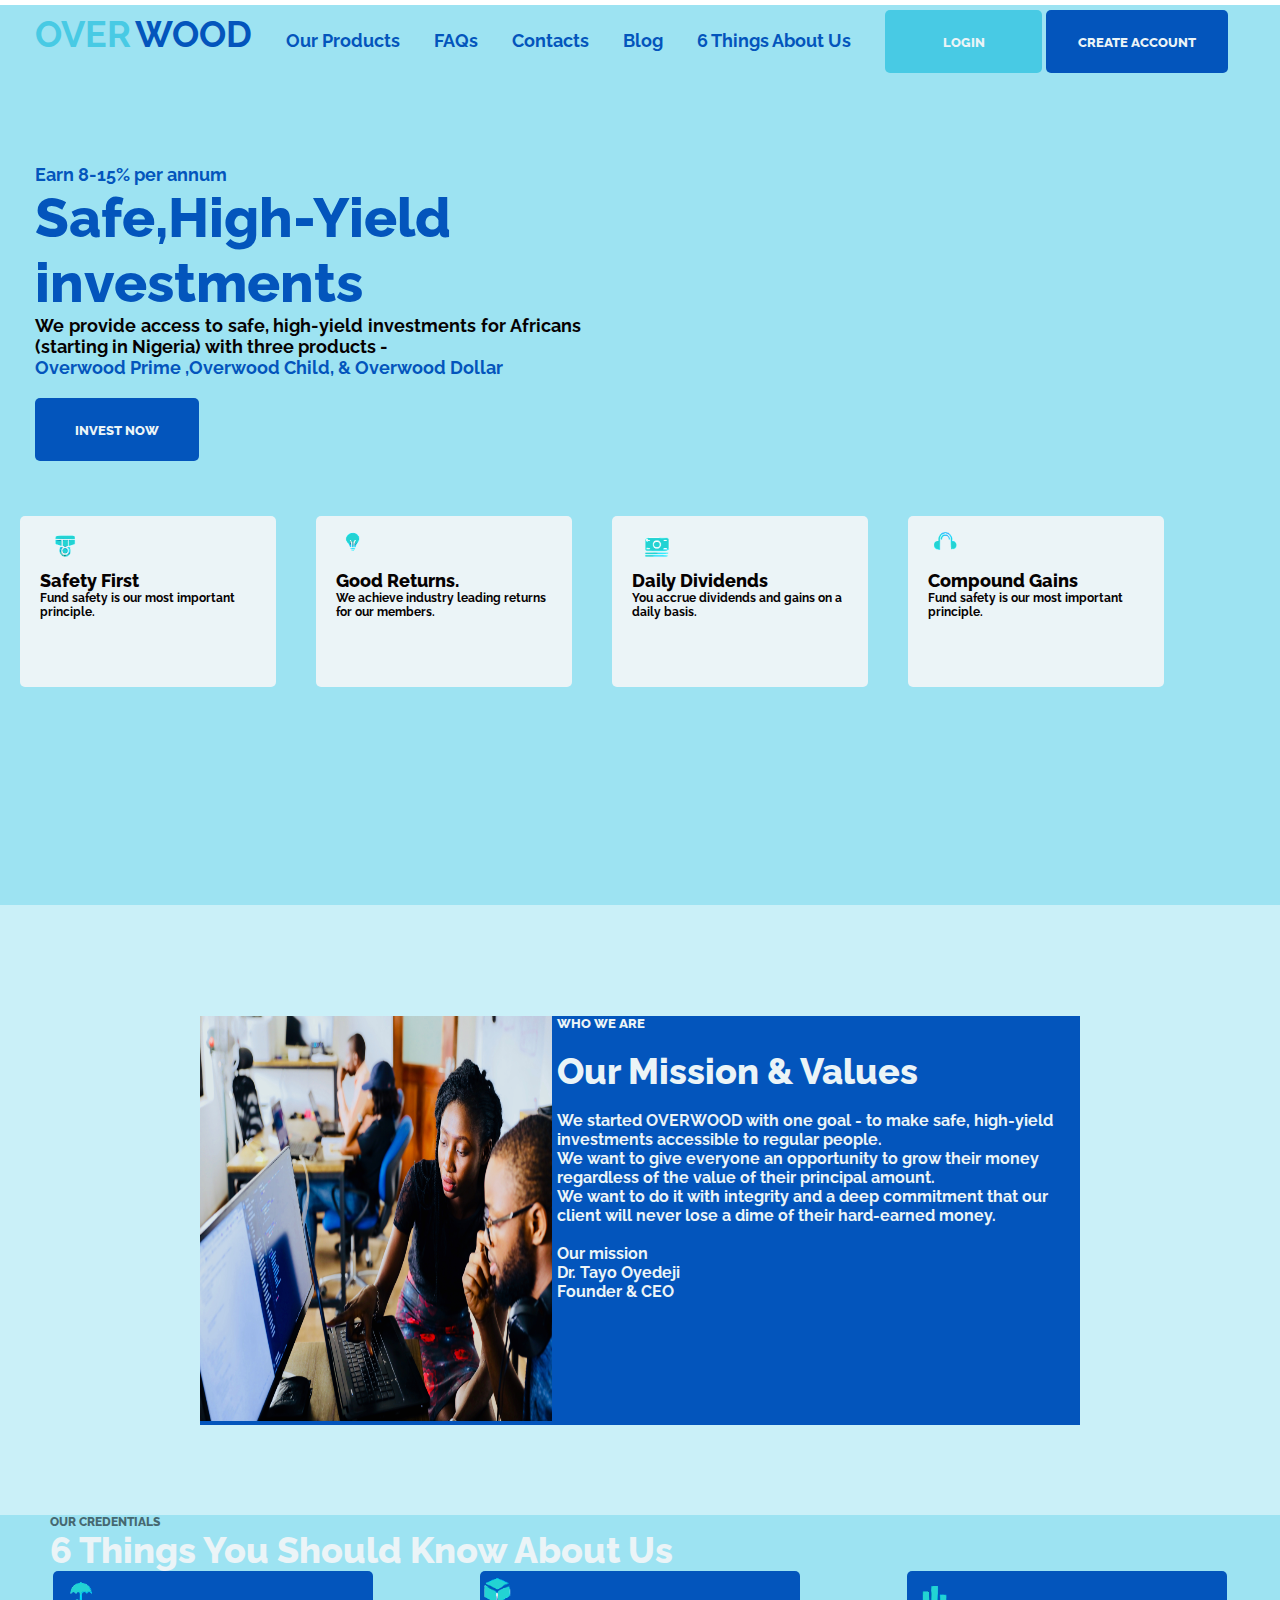
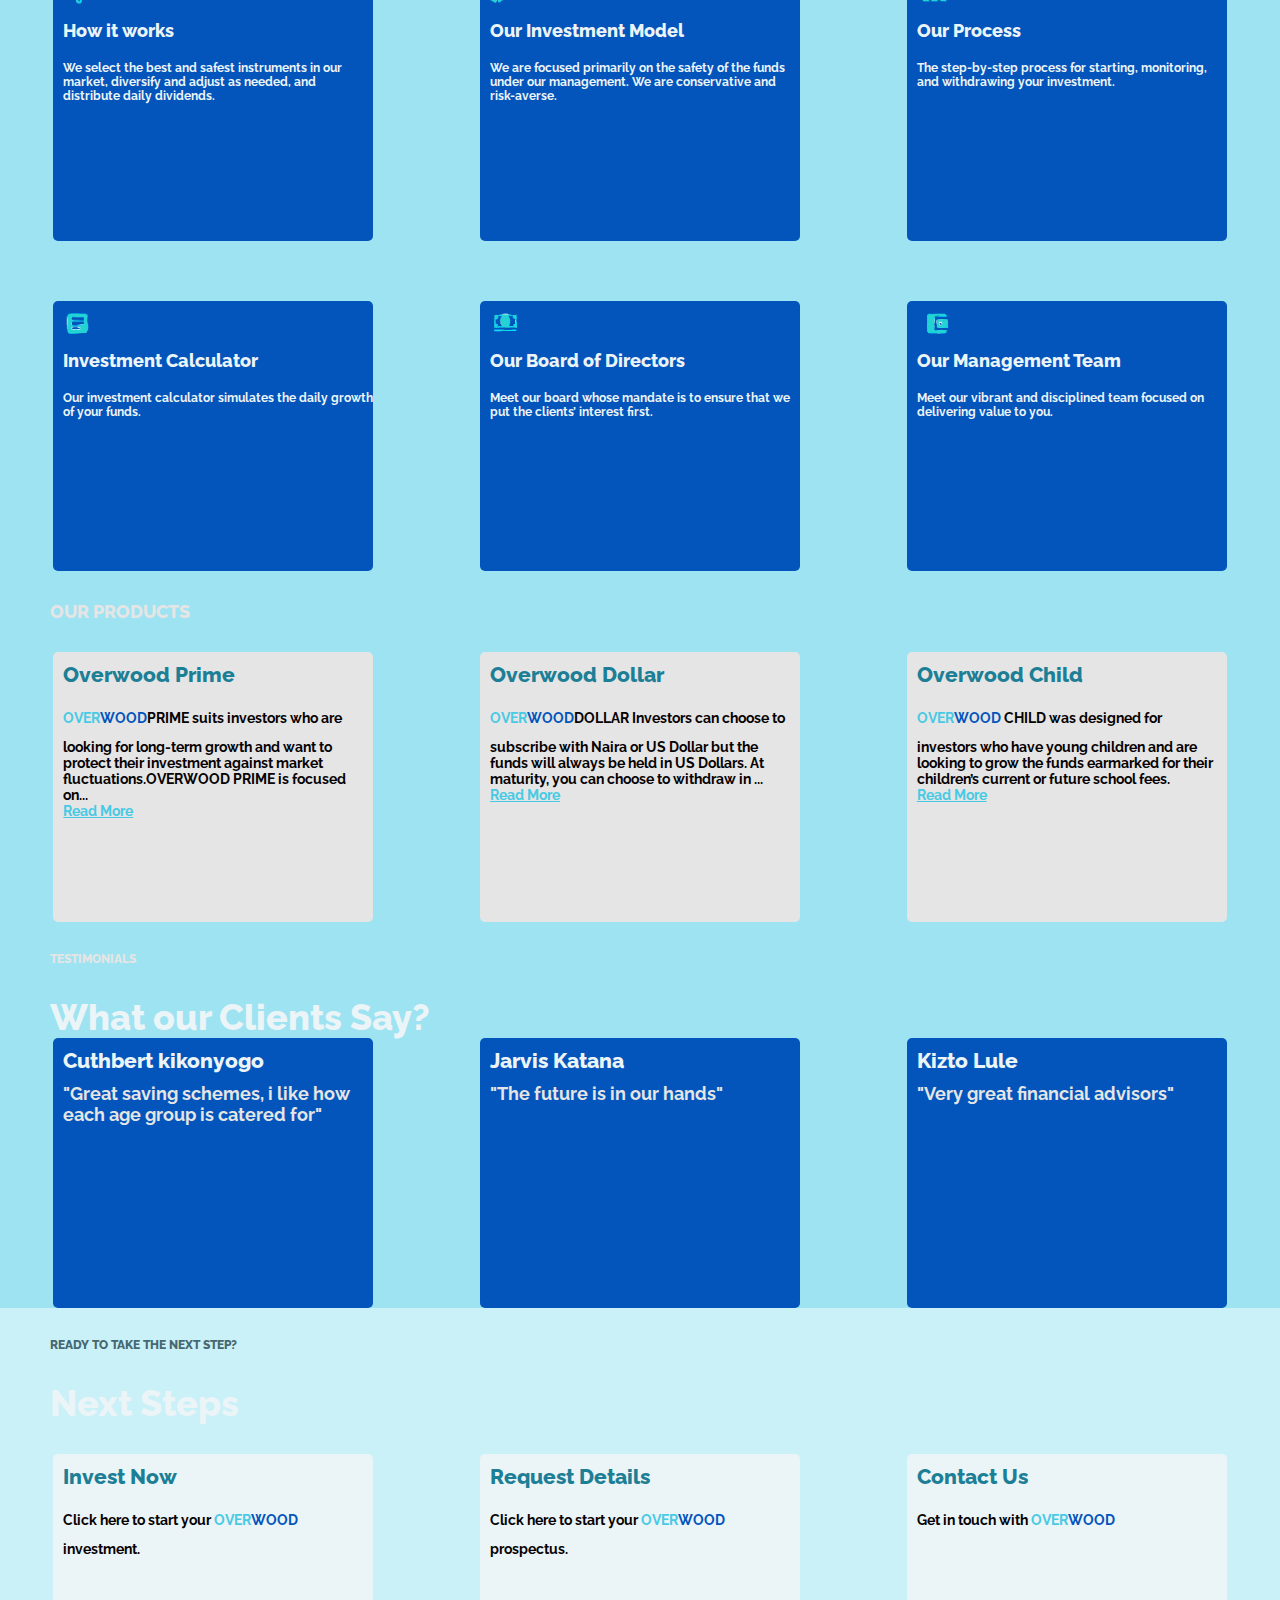
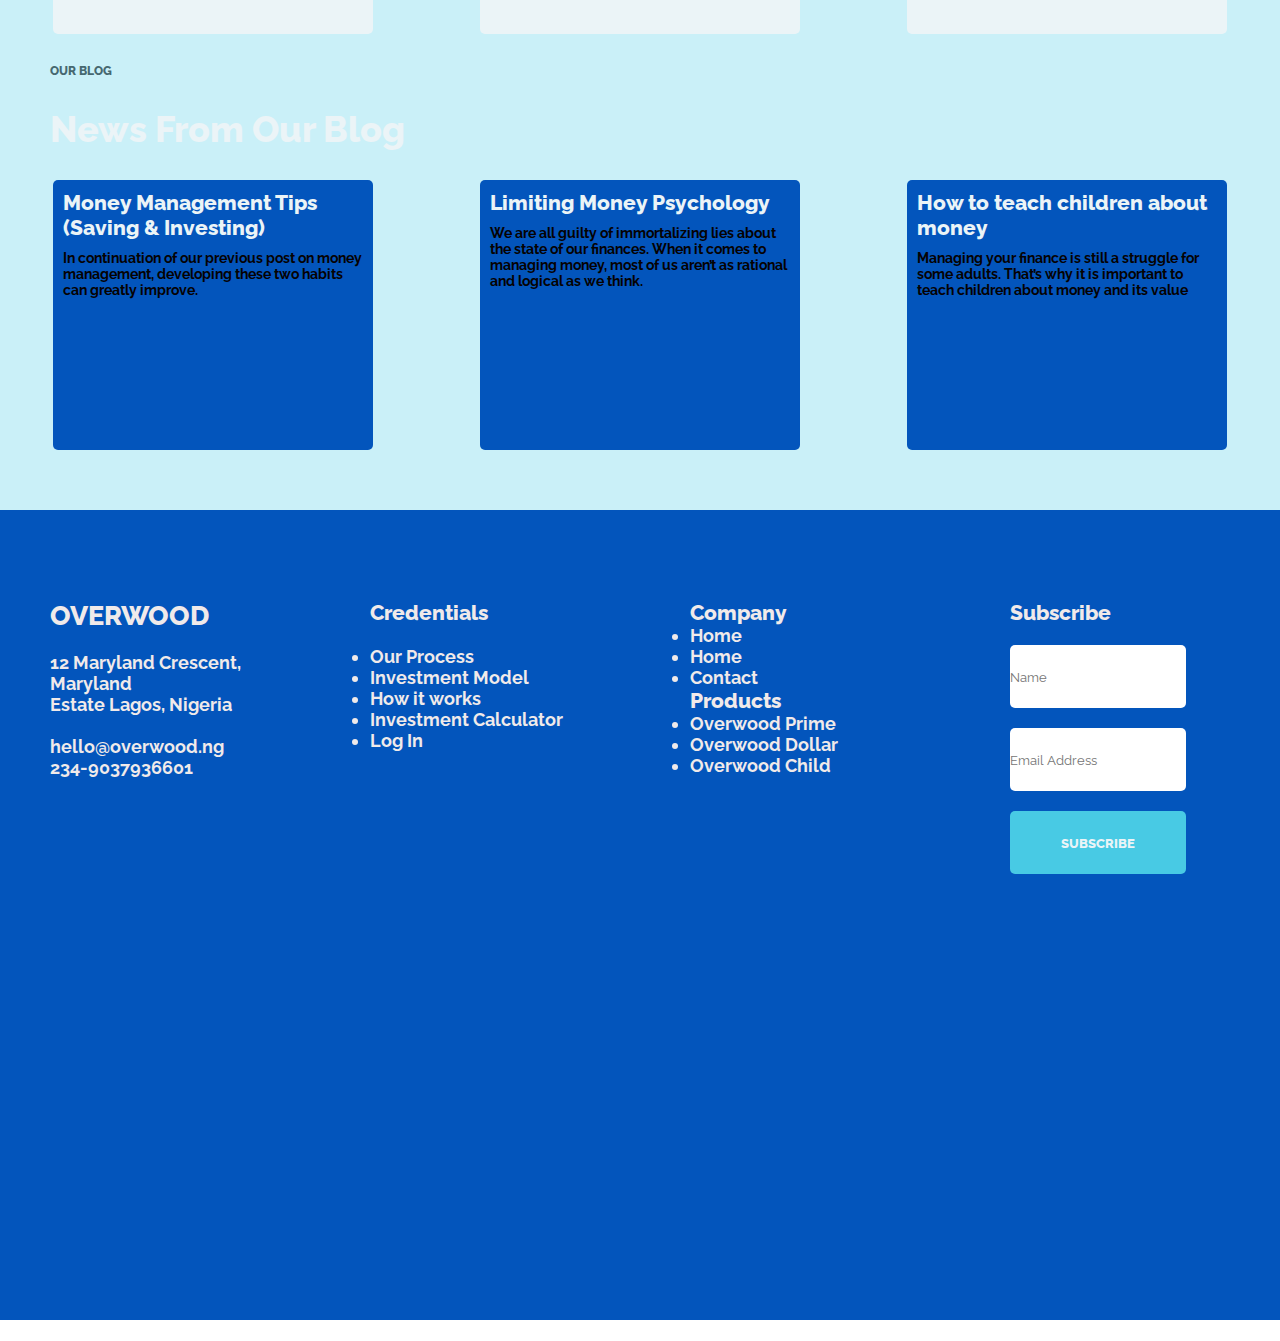
<file: index.html>
<!DOCTYPE html>
<html lang="en">
<head>
    <meta charset="UTF-8">
    <meta name="viewport" content="width=device-width, initial-scale=1.0">
    <meta name="viewport" content="width=device-width, initial-scale=1, maximum-scale=1"/>
    <link href="./index.css"  rel="stylesheet"  type="text/css">
    <link href="https://fonts.googleapis.com/css2?family=Raleway&display=swap" rel="stylesheet">
    <link href="https://fonts.googleapis.com/css2?family=Raleway:wght@400;900&display=swap" rel="stylesheet">
    <title>Overwood | Safe, High-Yield Investment.</title>
</head>
<body>
    <main>
        <section class="home">
            <nav>
                <span class="ov">OVER</span>
                <span class="wood">WOOD</span>
                <a>Our Products</a>
                <a>FAQs</a>
                <a>Contacts</a>
                <a>Blog</a>
                <a class="thing">6 Things About Us<a>
                <button class="btn1">LOGIN</button>
                <button class="btn2">CREATE ACCOUNT</button>
            </nav>
            <div class="container-a">
                <p>Earn 8-15% per annum</p>
                <h1 class="main">Safe,High-Yield investments</h1>
                <p class="two">We provide access to safe, high-yield investments for  Africans (starting in Nigeria) with three products - </p>
                <p class="thing">Overwood Prime ,Overwood Child,  & Overwood Dollar</p>
                <button class="btn3">INVEST NOW</button>
            </div>
            <div class="container-b">
                <div class="content-box">
                    <img id="box" src="./img/icons/safety-removebg-preview.png"/>
                    <h4>Safety First</h4>
                    <p id="p">Fund safety is our most important principle.</p>
                </div>
                <div class="content-box">
                    <img id="box"src="./img/icons/2-removebg-preview.png"/>
                    <h4>Good Returns.</h4>
                    <p id="p">We achieve industry leading returns for our members.</p>
                </div>
                <div class="content-box">
                    <img id="box" src="./img/icons/daily-removebg-preview.png"/>
                    <h4>Daily Dividends</h4>
                    <p id="p">You accrue dividends and gains on a daily basis.</p>
                </div>
                <div class="content-box">
                    <img id="box"src="./img/icons/cmp-removebg-preview.png"/>
                    <h4>Compound Gains</h4>
                    <p id="p">Fund safety is our most important principle.</p>
                </div>
            </div> 
        </section>
        <section class="container-c">
            <div class="content-box1">
                <div class="content-boxd">
                    <h6 class="we">WHO WE ARE</h6><br/>
                    <h2 class="head">Our Mission & Values</h2><br/>
                    <p>
                        We started OVERWOOD with one goal - to make safe, high-yield investments accessible to regular people.<br/>
            
                        We want to give everyone an opportunity to grow their money regardless of the value of their principal amount.<br/>
                        We want to do it with integrity and a deep commitment that our client will never lose a dime of their hard-earned money.
                    </p><br/>
                    <p>
                        Our mission<br>
                        Dr. Tayo Oyedeji<br>
                        Founder & CEO
                    </p>    
                </div>
                <div>
                    <img src="./img/icons/nesa-by-makers-IgUR1iX0mqM-unsplash_ohvaee.jpg" class="content-boxc"/>
                </div>
            </div>    
        </section>
        <section class="three">
            <div class="container-3">
                <h5 class="small">OUR CREDENTIALS</h5>
                <h1>6 Things You Should Know About Us</h1>
                <div class="container-d">
                    <div class="content-box2" id="3rd">
                        <img id="box" src="./img/icons/1.1-removebg-preview.png"/>
                        <h3>How it works</h3>
                        <p>We select the best and safest instruments in our market, diversify and adjust as needed, and distribute daily dividends.</p>
                    </div>
                    <div class="content-box2" id="3rd">
                        <img id="box"src="./img/icons/1.2-removebg-preview.png"/>
                        <h3>Our Investment Model</h3>
                        <p>We are focused primarily on the safety of the funds under our management. We are conservative and risk-averse.</p>
                    </div>
                    <div class="content-box2" id="3rd">
                        <img id="box" src="./img/icons/1.3-removebg-preview.png"/>
                        <h3>Our Process</h3>
                        <p>The step-by-step process for starting, monitoring, and withdrawing your investment.</p>
                    </div>
                </div>
                <div class="container-e">
                    <div class="content-box2" id="3rd">
                        <img id="box" src="./img/icons/1.4-removebg-preview.png"/>
                        <h3>Investment Calculator</h3>
                        <p>Our investment calculator simulates the daily growth of your funds.</p>
                    </div>
                    <div class="content-box2" id="3rd">
                        <img id="box" src="./img/icons/1.5-removebg-preview.png"/>
                        <h3>Our Board of Directors</h3>
                        <p>Meet our board whose mandate is to ensure that we put the clients’ interest first.</p>
                    </div>
                    <div class="content-box2" id="3rd">
                        <img id="box" src="./img/icons/1.6-removebg-preview.png"/>
                        <h3>Our Management Team</h3>
                        <p>Meet our vibrant and disciplined team focused on delivering value to you.</p>
                    </div>
                </div>
            </div>
        </section>
        <section class="four">
            <div class="container-4">
                <h4>OUR PRODUCTS</h4>
                <div class="container-d">
                    <div class="content-box3" id="4th">
                        <h3>Overwood Prime</h3>
                        <p><span class="ov">OVER</span><span class="wood">WOOD</span>PRIME suits investors who are looking for long-term growth and want to protect their investment against market fluctuations.OVERWOOD PRIME is focused on...<br><u class="ov">Read More</u></p>
                        
                    </div>
                    <div class="content-box3" id="4th">
                        <h3>Overwood Dollar</h3>
                        <p><span class="ov">OVER</span><span class="wood">WOOD</span>DOLLAR Investors can choose to subscribe with Naira or US Dollar but the funds will always be held in US Dollars. At maturity, you can choose to withdraw in ...<br><u class="ov">Read More</u></p>
                    </div>
                    <div class="content-box3" id="4th">
                        <h3>Overwood Child</h3>
                        <p><span class="ov">OVER</span><span class="wood">WOOD</span> CHILD was designed for investors who have young children and are looking to grow the funds earmarked for their children’s current or future school fees.<br><u class="ov">Read More</u></p>
                    </div>
                </div> 
                <h4 class="small">TESTIMONIALS</h4>
                <h1>What our Clients Say?</h1>
                <div class="container-d">
                    <div class="content-box2" id="3rd">
                        <h3 class="ton">Cuthbert kikonyogo</h3>
                        <p class="ten">"Great saving schemes, i like how each age group is catered for"</p>
                    </div>
                    <div class="content-box2" id="3rd">
                        <h3 class="ton">Jarvis Katana </h3>
                        <p class="ten">"The future is in our hands"</p>
                    </div>
                    <div class="content-box2" id="3rd">
                        <h3 class="ton">Kizto Lule</h3>
                        <p class="ten">"Very great financial advisors"</p>
                    </div>
                </div>
            </div>
        </section>
        <section class="container-5">
            <h4 class="small">READY TO TAKE THE NEXT STEP?</h4>
            <h1>Next Steps</h1>
            <div class="container-d">
                <div class="content-box3" id="rd">
                    <h3>Invest Now</h3>
                    <p>Click here to start your <span class="ov">OVER</span><span class="wood">WOOD</span> investment.</p>
                </div>
                <div class="content-box3" id="rd">
                    <h3>Request Details</h3>
                    <p>Click here to start your <span class="ov">OVER</span><span class="wood">WOOD</span> prospectus.</p>
                </div>
                <div class="content-box3" id="rd">
                    <h3>Contact Us</h3>
                    <p>Get in touch with <span class="ov">OVER</span><span class="wood">WOOD</span></p>
                </div>
            </div>
            <h4 class="small">OUR BLOG</h4>
            <h1>News From Our Blog</h1>
            <div class="container-d">
                <div class="content-box2" id="rd">
                    <h3 class="ton">Money Management Tips (Saving & Investing)</h3>
                    <p>In continuation of our previous post on money management, developing these two habits can greatly improve.</p>
                </div>
                <div class="content-box2" id="rd">
                    <h3 class="ton">Limiting Money Psychology</h3>
                    <p>We are all guilty of immortalizing lies about the state of our finances. When it comes to managing money, most of us aren’t as rational and logical as we think. </p>
                </div>
                <div class="content-box2" id="rd">
                    <h3 class="ton">How to teach children about money</h3>
                    <p>Managing your finance is still a struggle for some adults. That’s why it is important to teach children about money and its value</p>
                </div>
            </div>
        </section>
        <footer class="container-6">
            <div class="container-e">
                <div class="content-box2">
                    <p>
                        <h2>OVERWOOD</h2><br>
                        12 Maryland Crescent, Maryland <br>Estate Lagos, Nigeria<br>
                        <br>
                         hello@overwood.ng<br>
                         234-9037936601
                    </p>
                </div>
                <div class="content-box2">
                    <p>
                        <h3>Credentials</h3><br>
                        <ul>
                            <li>Our Process</li>
                            <li>Investment Model</li>
                            <li>How it works</li>
                            <li>Investment Calculator</li>
                            <li>Log In</li>
                        </ul>
                    </p>
                </div>
                <div class="content-box2">
                    <p>
                        <h3>Company</h3>
                        <ul>
                            <li>Home</li>
                            <li>Home</li>
                            <li>Contact</li>  
                        </ul>
                        <h3> Products</h3>
                        <ul>
                            <li>Overwood Prime</li>
                            <li>Overwood Dollar</li>
                            <li>Overwood Child</li>
                        </ul>
                    </p>
                </div>
                <div class="content-box2">
                    <h3>Subscribe</h3>
                    <form>
                        <input type="text" placeholder="Name">
                        <input type="text" placeholder="Email Address"><br>
                        <button class="btn1">SUBSCRIBE</button>
                    </form>
                    </form>
                    
                </div>
            </div>
            

        </footer>

            
          
            
           

    </main>
 
</body>
</html>
</file>
<file: index.css>
*{
    margin:0;
    padding:0;
    box-sizing: border-box;
    font-family: 'Raleway', sans-serif;
}
main{
    background:#CAF0F8;

}
.home{
    background:#9DE3F2;  
    height:100vh;
    
    
}
section{
    background:#CAF0F8;

    
}
.three{
    background: #9DE3F2;
    background-size: cover;
}
.four{
    background: #9DE3F2;
}

nav{
    margin:20px;
    padding:15px;
    padding-top:5px;
    margin-top:5px;
}
a{
    color:#0355BC;
    align-content: center;
    font-size: 18px;
    font-weight: bold;
    padding-left: 30px;
}
span{
    font-weight: bold;
    font-size: 36px;
    line-height: 42px;
    color:#0355BC;
}
.ov{
    color: #48CAE4;
}

button{
    background-color:#0355BC;
    cursor: pointer;
    font-style: normal;
    font-weight: 800;
    height: 7vh;
    border-radius:5px;
    color: #ebf4f7;
    width: 15%;
    border: none;  
    justify-content: right;
   
}
.btn1{
    background-color: #48CAE4;
    width:13%;
    
}
h1,h2,h3,h4,h5,h6{
    font-weight:800;
    font-family: 'Raleway', sans-serif;
}
.container-a{
    display:flex;
    flex-direction: column;
    text-align: justify;
    margin:20px;
    padding:15px;
    width:45%;
    

}
.main{
    font-size: 55px;
    word-wrap: normal;
    
    
}
.two{
    color:#060202;
    font-weight: 600px;
}
.btn3{
    width:30%;
    margin-top:20px;
}
.container-b{
    display: flex;
    text-align: left;
    color:#060202;
    
}
.content-box{
    background-color:#ebf4f7;
    border-radius:5px;
    margin:20px;
    padding:20px;
    padding-top:5px;
    height:19vh;
    width:20%;
}
#box{
    height: 5vh;
}
#p{
    font-size: 12px;
}
.container-c{
    display:flex;
    color:#ebf4f7;
    margin:90px;
    align-items: center;
    justify-content: center;
}
.content-box1{
    background-color: #0355BC;
    border: none;
    font-size: 16px;
    width:80%;
}

.content-boxc { 
    height:45vh;
    width:40%; 
   justify-items: center; 
    
}
.content-boxd{
   height:45vh;
   width:60%;
   float: right;
   padding-left:5px;
   padding-top: 0;
   flex-wrap: wrap;
}
.head{
    font-size:36px;
    
}
.we{
    font-size:13px;
    
    
}
.small{
    margin-left:50px;
    font-size: 12px;
    color: #466870;
    
}
.words{
    background-color: #0355BC;
    
}
.container-3 h3{
    font-size:18px; 
    color:#ebf4f7; 
    margin-left:10px;
}
.container-3 h1{
    margin-left:50px;
    font-size: 36px;
    color:#ebf4f7;
}
.container-3 p{
    font-size:12px;
    color:#ebf4f7;
    margin-top: 20px ;
    margin-left:10px;
    font-weight: 600px;
}
.container-3 img{
    border:none;
    height:10vh;
}


.container-d{
    display:flex;
    flex-direction: row;
    justify-content:space-around;
    
    
    
}
.container-e{
    display:flex;
    flex-direction: row;
    justify-content:space-around;
    margin-top:60px;
      
}
.content-box2{
    background-color: #0355BC;
    border: none;
    color: rgb(240, 234, 234);
    height:30vh;
    border-radius:5px;
    width:25%;
    
 
}
.content-box3{
    background-color: #E5E5E5;
    border: none;
    color: rgb(240, 234, 234);
    height:30vh;
    border-radius:5px;
    width:25%;
}
.container-4 p{
    font-size:14px;
    color: #060202;
    margin:10px;
}
.content-box3 span{
    font-size:14px;
}
.container-4{
    display:flex;
    flex-direction:column;
    
}
.container-4 h3{
    color: #1D7F96;
    margin:10px;
}
.container-4 h4{
    color:#E5E5E5;
    margin:30px;
    margin-left:50px;
    
}
.container-4 h1{
    margin-left:50px;
    font-size: 36px;
    color:#ebf4f7;
}
.container-4 .ten{
    font-size:18px;
    color:#E5E5E5;
}
.container-4 .ton{
    color: #ebf4f7;

}
.container-5 .ton{
    color:#ebf4f7;
}
.container-5 h1{
    margin:30px;
    margin-left:50px;
    font-size: 36px;
    color:#ebf4f7;
}
.container-5 h3{
    color: #1D7F96;
    margin:10px;
}
.container-5 p{
    font-size:14px;
    color: #060202;
    margin:10px;
}
.container-5 h4{
    margin:30px;
    margin-left:50px;
    
}
.container-5 .content-box3{
    height:20vh;
    background:#ebf4f7;
    
}
.container-5 .content-box2{
    height:30vh;
    
}
.container-6{
    display:flex;
    flex-direction: row;
    justify-content: space-around;
    align-items: center;
}
.container-6 .content-box2{
    padding: 50px;
    padding-top:90px;
    border:none;
    border-radius: 0%;
    height:90vh;
}
.container-6 input{
    height:7vh;
    border-radius: 5px;
    width: 80%;
    border:none;
    margin-top: 20px;
}
.container-6 button{
    width:80%;
    margin-top: 20px;
    border:none;

}


@media  screen and (max-width:1024px){
    
    
}
@media screen and (max-width:700px){

}
@media  screen and (max-width:480px){
    main{
        background:#9DE3F2;;
    
    }
    .home{
        background:#9DE3F2;  
        
        
        
    }
    section{
        background:#9DE3F2;;
    
        
    }

    .three{
        background: #9DE3F2;
        
    }
    .four{
        background: #9DE3F2;
    }
    
    nav{
       background:#0355BC;
       width:100%;
       margin:0;
       height:10vh;
    }
   
    span{
        font-weight: bold;
        font-size: 24px;
        color:#6cbde2;
    }
    .ov{
        color:#6cbde2;
    }
    
    
    button{
        background-color:#9DE3F2;
        cursor: pointer;
        font-style: normal;
        font-weight: 800;
        height: 7vh;
        border-radius:5px;
        color: #9DE3F2;
        border: none;  
        align-self: start;
        size:1px;
    }
    .btn1{
        background-color: #9DE3F2;
        size:1px;
        
    }
    h1,h2,h3,h4,h5,h6{
        font-weight:800;
        font-family: 'Raleway', sans-serif;
    }
    .container-a{
        display:flex;
        flex-direction: column;
        margin:20px;
        padding:15px;
        width:45%;
        
    
    }

    .main{
        font-size: 36px;
        word-wrap: normal;
        
        
    }
    .thing{
        font-size: 1px;
        color:#9DE3F2;
    }
    .two{
        color:#060202;
        font-size:14px;
        font-weight: 600px;
    }
    .btn3{
        color:#fffffc;
        background:#0355BC;
        width:50%;
        margin-bottom:50px;
        font-size:12px;
    }
    .container-b{
        display: flex;
        flex-direction: column;
        text-align: left;
        justify-content: space-between;
        color:#fffffc;   
    }
    .content-box{
        background-color:#0355BC;
        width:80%;
        
    }
    #box{
        height: 5vh;
    }
    #p{
        font-size: 12px;
    }
    .container-c{
        float:bottom;
        width:100%;
        padding-top: 600px;
        padding-bottom: 10px;
        padding-left:0;
        margin:0;
    }
    .content-box1{
        background-color: #0355BC;
        border: none;
        font-size: 14px;
        height:80vh;
        width:100%;
        padding-right:80px;
        text-align: center;
        border-radius:5px;
    }
    
    .content-boxc { 
        height:35vh;
        width:125%;
        float:left;
        border-radius:5px;
        display: flex;
        padding-top:115px ;
        
    }
    .content-boxd{
       height:45vh;
       width:70%;
       
    } 
    .content-box1{
        background-color: #0355BC;
        border: none;
        
        padding-left: 0;
    }
    
    .head{
        font-size:24px;
        margin: 0;
        
    }
    .we{
        font-size:12px;
        padding:0;
        margin:0;
        
    }
    .small{
        font-size: 12px;
        color: #466870;
        margin-left:50px;
        
    }

    .container-3 h3{
        font-size:14px; 
        color:#fffffc; 
        margin-left:10px;
    }
    .container-3 h1{
        margin-left:30px;
        font-size: 24px;
        color:#fffffc;
    }
    .container-3 p{
        font-size:12px;
        color:#fffffc;
        font-weight: 400px;
    }
    .container-3 img{
        border:none;
        height:2vh;
    }
    
    
    .container-d{
        display:flex;
        flex-direction: column;
        align-content: center;
    
    }
    .container-e{
        display:flex;
        flex-direction: column;
        align-content:center;
          
    }
    .content-box2{
        background-color: #0355BC;
        border: none;
        color: white;
        margin:20px;
        padding:15px;
        margin-top:30px;
        border-radius:5px;
        width:80%;
        
     
    }
    .content-box3{
        background-color: #E5E5E5;
        border: none;
        color: white;
        margin:20px;
        padding:15px;
        margin-top:30px;
        border-radius:5px;
        width:80%;
    }
    .container-4 p{
        font-size:14px;
        color: #060202;
        margin:10px;
    }
    .content-box3 span{
        font-size:14px;
    }
    .container-4{
        display:flex;
        flex-direction:column;
        
    }
    .container-4 h3{
        color: #1D7F96;
        margin:10px;
    }
    .container-4 h4{
        color:#E5E5E5;
        margin:30px;
        margin-left:50px;
        
    }
    .container-4 h1{
        margin-left:30px;
        font-size: 36px;
        color:#fffffc;
    }
    .container-4 .ten{
        font-size:18px;
        color:#E5E5E5;
    }
    .container-4 .ton{
        color: #ebf4f7;
    
    }
    .container-5 .ton{
        color:#ebf4f7;
    }
    .container-5 h1{
        margin:30px;
        margin-left:30px;
        font-size: 36px;
        color:#fffffc;
    }
    .container-5 h3{
        color: #1D7F96;
        margin:10px;
    }
    .container-5 p{
        font-size:14px;
        color: #060202;
        margin:10px;
    }
    .container-5 h4{
        margin:30px;
        margin-left:50px;
        
    }
    .container-5 .content-box3{
        height:30vh;
    }
    .container-5 .content-box2{
        height:30vh;
    }
    .container-6{
        display:flex;
        flex-direction: column;
        justify-content: space-around;
        align-items: center;
    }
    .container-6 .content-box2{
        padding: 50px;
        padding-top:90px;
        border:none;
        border-radius: 0%;
        height:90vh;
    }
    .container-6 input{
        height:7vh;
        border-radius: 5px;
        width: 80%;
        border:none;
        margin-top: 20px;
    }
    .container-6 button{
        width:80%;
        margin-top: 20px;
        border:none;
        color:#ebf4f7;
    
    }
}
</file>
